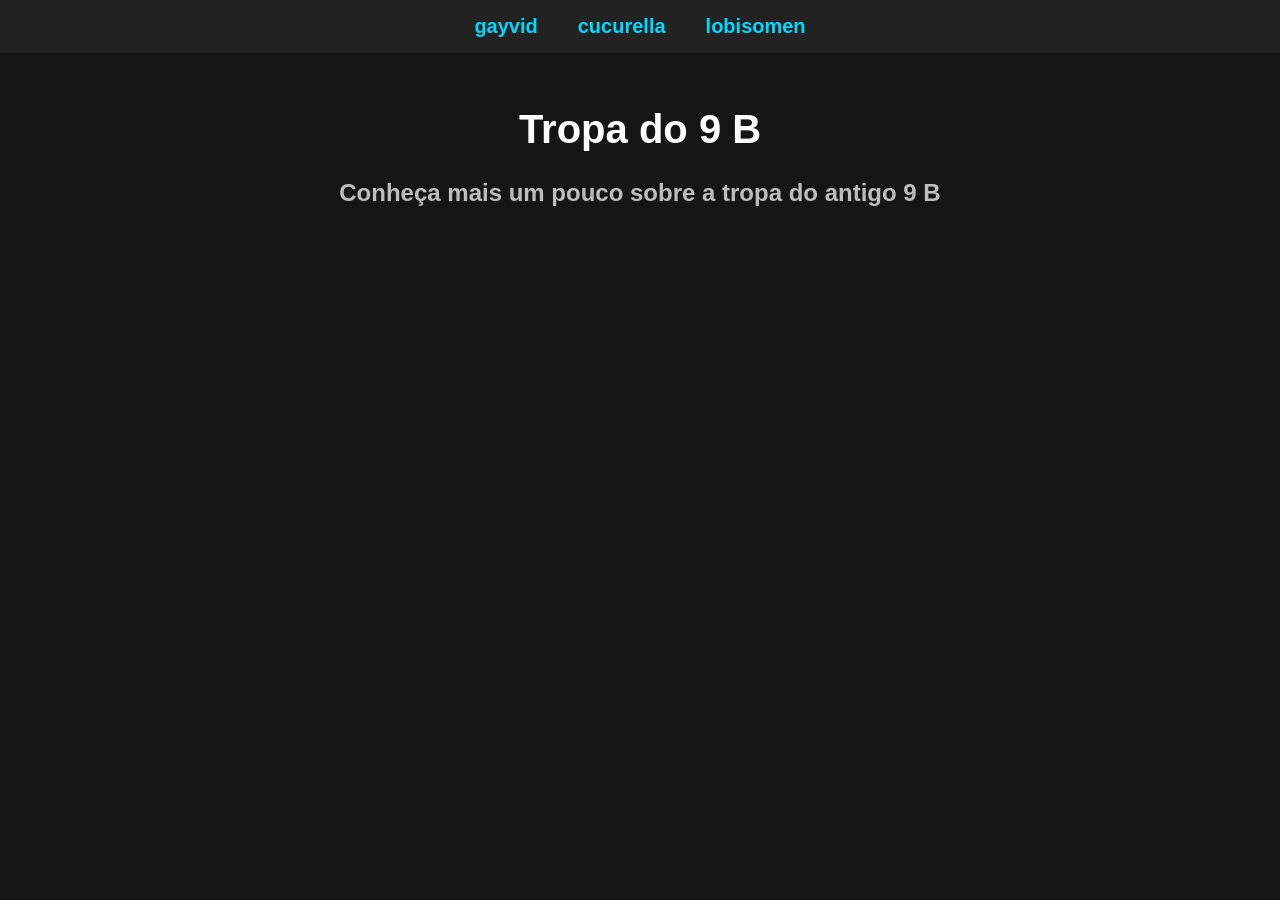
<file: index.html>
<!DOCTYPE html>
<html lang="pt-br">
<head>
    <meta charset="UTF-8">
    <meta name="viewport" content="width=device-width, initial-scale=1.0">
    <title>Tropa do 9 B</title>
     <link rel="stylesheet" href="style.css">
</head>
<body>

    <h1 style="text-align: center;">Tropa do 9 B</h1>

    <h2 style="text-align: center;">
        Conheça mais um pouco sobre a tropa do antigo 9 B
    </h2>

    <nav>
        <h1><a href="tartaruga.html">gayvid</a></h1>
        <h1><a href="cabelo.html">cucurella</a></h1>
        <h1><a href="gkbeludo.html">lobisomen</a></h1>
    </nav>

</body>
</html>
</file>
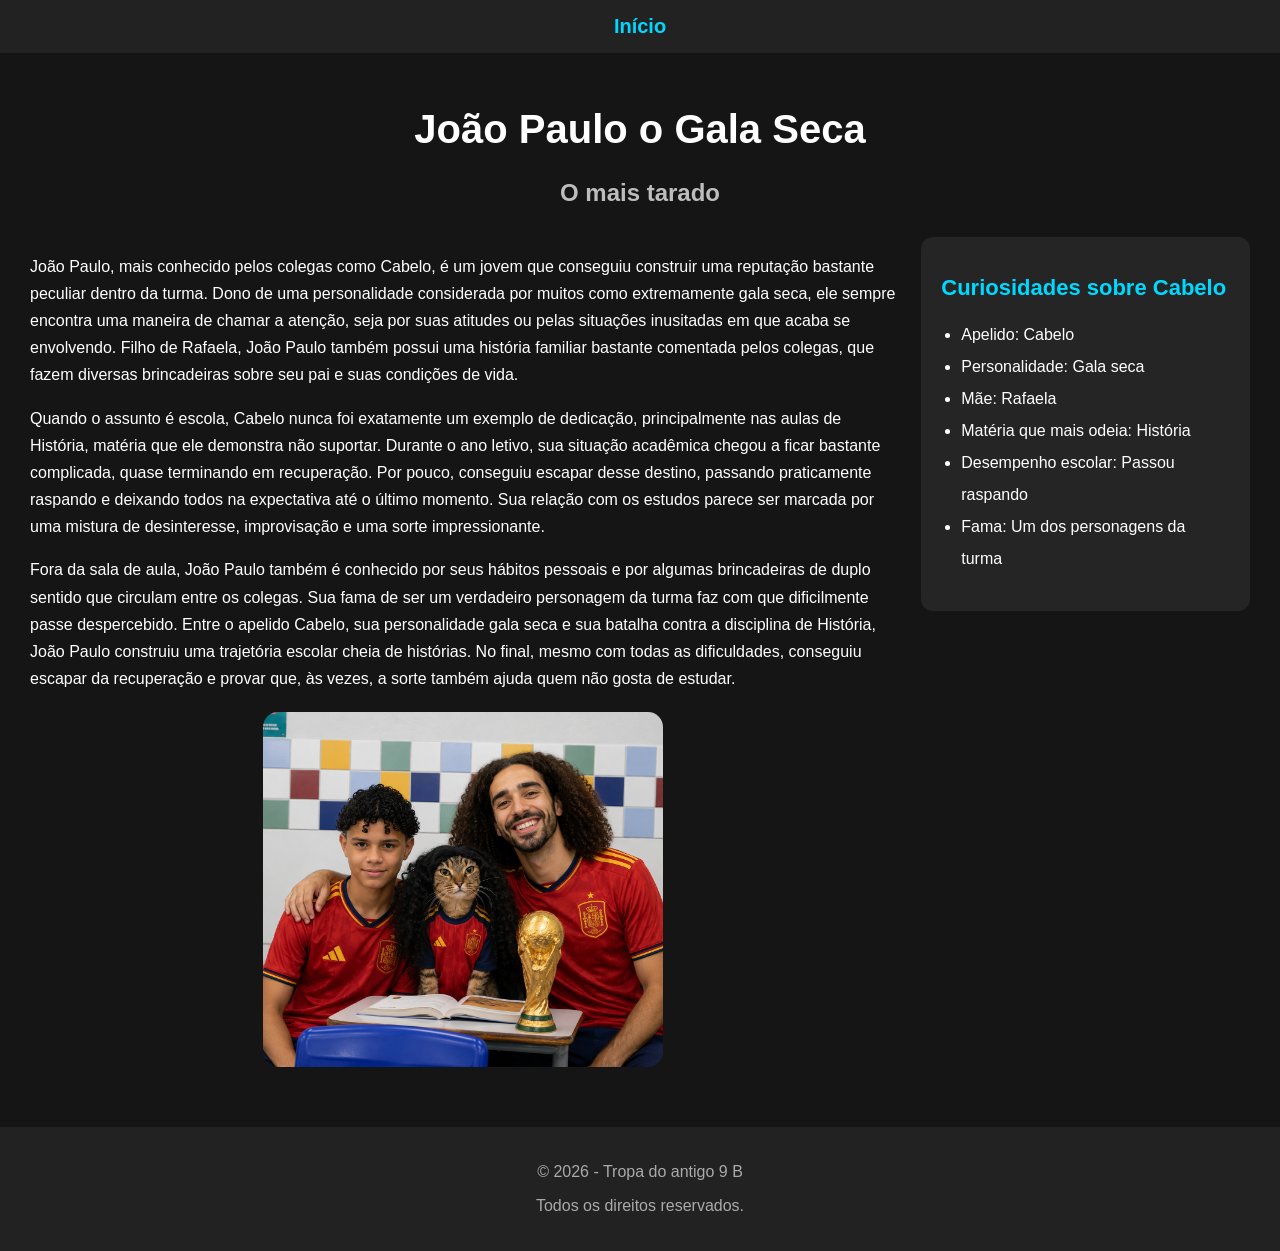
<file: cabelo.html>
<!DOCTYPE html>
<html lang="pt-br">
<head>
    <meta charset="UTF-8">
    <meta name="viewport" content="width=device-width, initial-scale=1.0">
    <title>João Paulo o Gala Seca</title>
    <link rel="stylesheet" href="style.css">
</head>

<body>

    <h1>João Paulo o Gala Seca</h1>
    <h2>O mais tarado</h2>

    <div class="conteudo">

        <main>
            <p>João Paulo, mais conhecido pelos colegas como Cabelo, é um jovem que conseguiu construir uma reputação bastante peculiar dentro da turma. Dono de uma personalidade considerada por muitos como extremamente gala seca, ele sempre encontra uma maneira de chamar a atenção, seja por suas atitudes ou pelas situações inusitadas em que acaba se envolvendo. Filho de Rafaela, João Paulo também possui uma história familiar bastante comentada pelos colegas, que fazem diversas brincadeiras sobre seu pai e suas condições de vida.</p>

            <p>Quando o assunto é escola, Cabelo nunca foi exatamente um exemplo de dedicação, principalmente nas aulas de História, matéria que ele demonstra não suportar. Durante o ano letivo, sua situação acadêmica chegou a ficar bastante complicada, quase terminando em recuperação. Por pouco, conseguiu escapar desse destino, passando praticamente raspando e deixando todos na expectativa até o último momento. Sua relação com os estudos parece ser marcada por uma mistura de desinteresse, improvisação e uma sorte impressionante.</p>

            <p>Fora da sala de aula, João Paulo também é conhecido por seus hábitos pessoais e por algumas brincadeiras de duplo sentido que circulam entre os colegas. Sua fama de ser um verdadeiro personagem da turma faz com que dificilmente passe despercebido. Entre o apelido Cabelo, sua personalidade gala seca e sua batalha contra a disciplina de História, João Paulo construiu uma trajetória escolar cheia de histórias. No final, mesmo com todas as dificuldades, conseguiu escapar da recuperação e provar que, às vezes, a sorte também ajuda quem não gosta de estudar.</p>

            <img width="25%" src="Time de futebol e mascote.png" alt="Time de futebol e mascote">
        </main>

        <aside>
            <h2>Curiosidades sobre Cabelo</h2>

            <ul>
                <li>Apelido: Cabelo</li>
                <li>Personalidade: Gala seca</li>
                <li>Mãe: Rafaela</li>
                <li>Matéria que mais odeia: História</li>
                <li>Desempenho escolar: Passou raspando</li>
                <li>Fama: Um dos personagens da turma</li>
            </ul>
        </aside>

    </div>

    <nav>
        <h1><a href="index.html">Início</a></h1>
    </nav>

    <footer>
        <p>© 2026 - Tropa do antigo 9 B</p>
        <p>Todos os direitos reservados.</p>
    </footer>

</body>
</html>
</file>
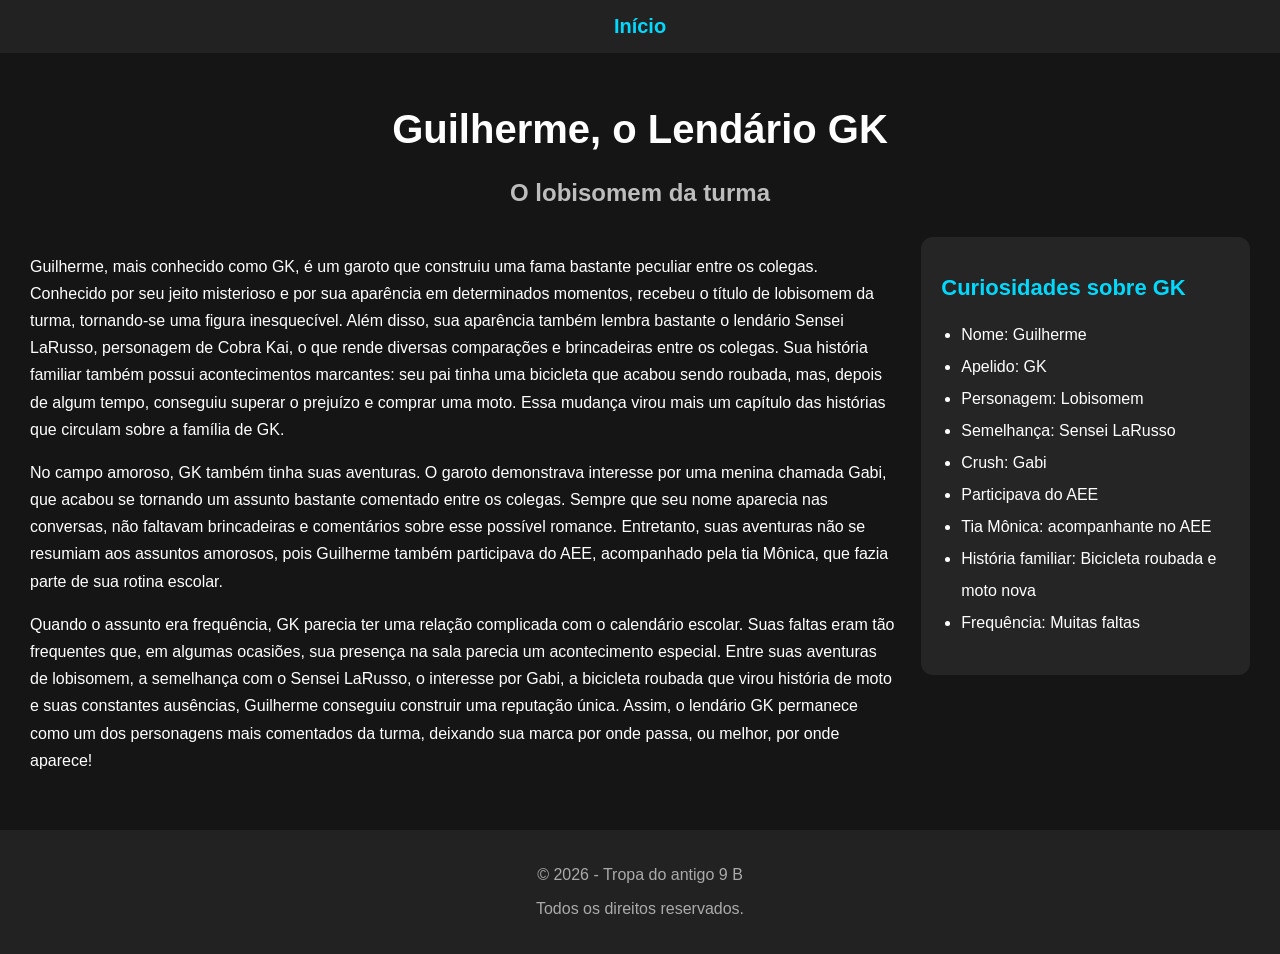
<file: gkbeludo.html>
<!DOCTYPE html>
<html lang="pt-br">
<head>
    <meta charset="UTF-8">
    <meta name="viewport" content="width=device-width, initial-scale=1.0">
    <title>Guilherme - O Lendário GK</title>
    <link rel="stylesheet" href="style.css">
</head>

<body>

    <h1>Guilherme, o Lendário GK</h1>
    <h2>O lobisomem da turma</h2>

    <div class="conteudo">

        <main>

            <p>Guilherme, mais conhecido como GK, é um garoto que construiu uma fama bastante peculiar entre os colegas. Conhecido por seu jeito misterioso e por sua aparência em determinados momentos, recebeu o título de lobisomem da turma, tornando-se uma figura inesquecível. Além disso, sua aparência também lembra bastante o lendário Sensei LaRusso, personagem de Cobra Kai, o que rende diversas comparações e brincadeiras entre os colegas. Sua história familiar também possui acontecimentos marcantes: seu pai tinha uma bicicleta que acabou sendo roubada, mas, depois de algum tempo, conseguiu superar o prejuízo e comprar uma moto. Essa mudança virou mais um capítulo das histórias que circulam sobre a família de GK.</p>

            <p>No campo amoroso, GK também tinha suas aventuras. O garoto demonstrava interesse por uma menina chamada Gabi, que acabou se tornando um assunto bastante comentado entre os colegas. Sempre que seu nome aparecia nas conversas, não faltavam brincadeiras e comentários sobre esse possível romance. Entretanto, suas aventuras não se resumiam aos assuntos amorosos, pois Guilherme também participava do AEE, acompanhado pela tia Mônica, que fazia parte de sua rotina escolar.</p>

            <p>Quando o assunto era frequência, GK parecia ter uma relação complicada com o calendário escolar. Suas faltas eram tão frequentes que, em algumas ocasiões, sua presença na sala parecia um acontecimento especial. Entre suas aventuras de lobisomem, a semelhança com o Sensei LaRusso, o interesse por Gabi, a bicicleta roubada que virou história de moto e suas constantes ausências, Guilherme conseguiu construir uma reputação única. Assim, o lendário GK permanece como um dos personagens mais comentados da turma, deixando sua marca por onde passa, ou melhor, por onde aparece!</p>

        </main>

        <aside>

            <h2>Curiosidades sobre GK</h2>

            <ul>
                <li>Nome: Guilherme</li>
                <li>Apelido: GK</li>
                <li>Personagem: Lobisomem</li>
                <li>Semelhança: Sensei LaRusso</li>
                <li>Crush: Gabi</li>
                <li>Participava do AEE</li>
                <li>Tia Mônica: acompanhante no AEE</li>
                <li>História familiar: Bicicleta roubada e moto nova</li>
                <li>Frequência: Muitas faltas</li>
            </ul>

        </aside>

    </div>

    <nav>
        <h1><a href="index.html">Início</a></h1>
    </nav>

    <footer>
        <p>© 2026 - Tropa do antigo 9 B</p>
        <p>Todos os direitos reservados.</p>
    </footer>

</body>
</html>
</file>
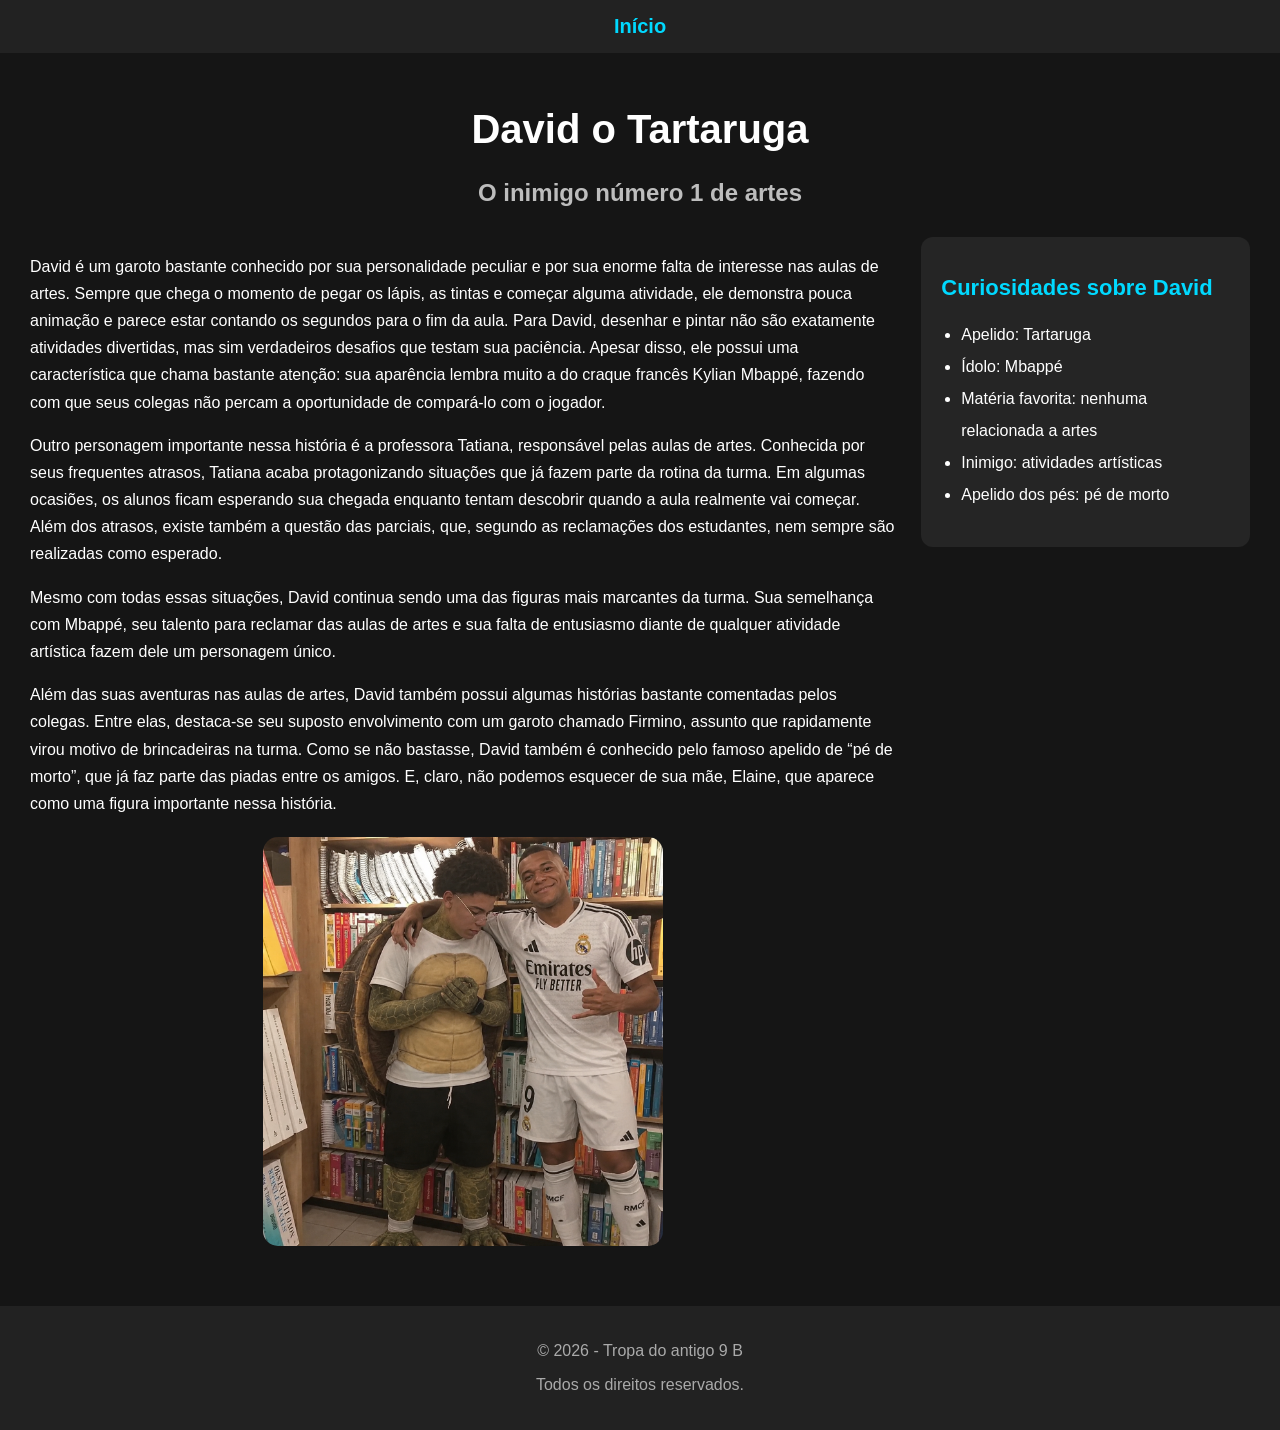
<file: tartaruga.html>
<!DOCTYPE html>
<html lang="pt-br">
<head>
    <meta charset="UTF-8">
    <meta name="viewport" content="width=device-width, initial-scale=1.0">
    <title>David o Tartaruga</title>
    <link rel="stylesheet" href="style.css">
</head>

<body>

    <h1>David o Tartaruga</h1>
    <h2>O inimigo número 1 de artes</h2>

    <div class="conteudo">

        <main>
            <p>David é um garoto bastante conhecido por sua personalidade peculiar e por sua enorme falta de interesse nas aulas de artes. Sempre que chega o momento de pegar os lápis, as tintas e começar alguma atividade, ele demonstra pouca animação e parece estar contando os segundos para o fim da aula. Para David, desenhar e pintar não são exatamente atividades divertidas, mas sim verdadeiros desafios que testam sua paciência. Apesar disso, ele possui uma característica que chama bastante atenção: sua aparência lembra muito a do craque francês Kylian Mbappé, fazendo com que seus colegas não percam a oportunidade de compará-lo com o jogador.</p>

            <p>Outro personagem importante nessa história é a professora Tatiana, responsável pelas aulas de artes. Conhecida por seus frequentes atrasos, Tatiana acaba protagonizando situações que já fazem parte da rotina da turma. Em algumas ocasiões, os alunos ficam esperando sua chegada enquanto tentam descobrir quando a aula realmente vai começar. Além dos atrasos, existe também a questão das parciais, que, segundo as reclamações dos estudantes, nem sempre são realizadas como esperado.</p>

            <p>Mesmo com todas essas situações, David continua sendo uma das figuras mais marcantes da turma. Sua semelhança com Mbappé, seu talento para reclamar das aulas de artes e sua falta de entusiasmo diante de qualquer atividade artística fazem dele um personagem único.</p>

            <p>Além das suas aventuras nas aulas de artes, David também possui algumas histórias bastante comentadas pelos colegas. Entre elas, destaca-se seu suposto envolvimento com um garoto chamado Firmino, assunto que rapidamente virou motivo de brincadeiras na turma. Como se não bastasse, David também é conhecido pelo famoso apelido de “pé de morto”, que já faz parte das piadas entre os amigos. E, claro, não podemos esquecer de sua mãe, Elaine, que aparece como uma figura importante nessa história.</p>

            <img width="25%" src="Tartaruga e Mbappé na Livraria.png" alt="David ao lado de Mbappé">
        </main>

        <aside>
            <h2>Curiosidades sobre David</h2>

            <ul>
                <li>Apelido: Tartaruga</li>
                <li>Ídolo: Mbappé</li>
                <li>Matéria favorita: nenhuma relacionada a artes</li>
                <li>Inimigo: atividades artísticas</li>
                <li>Apelido dos pés: pé de morto</li>
            </ul>
        </aside>

    </div>

    <nav>
        <h1><a href="index.html">Início</a></h1>
    </nav>

    <footer>
        <p>© 2026 - Tropa do antigo 9 B</p>
        <p>Todos os direitos reservados.</p>
    </footer>

</body>
</html>
</file>
<file: style.css>
/* Configurações gerais */
body {
    background-color: #151515;
    color: white;
    font-family: Arial, sans-serif;
    margin: 0;
    padding-top: 80px;
}

/* Título principal */
body > h1 {
    text-align: center;
    color: #ffffff;
    font-size: 40px;
}

/* Subtítulo */
body > h2 {
    text-align: center;
    color: #bdbdbd;
}

/* Imagem */
img {
    width: 400px;
    height: auto;
    display: block;
    margin: 20px auto;
    border-radius: 15px;
}

/* Menu no topo */
nav {
    display: flex;
    justify-content: center;
    align-items: center;
    gap: 40px;
    background-color: #222;
    padding: 15px;
    position: fixed;
    top: 0;
    left: 0;
    width: 100%;
    box-sizing: border-box;
    z-index: 1000;
}

/* Títulos do menu */
nav h1 {
    font-size: 20px;
    margin: 0;
}

/* Links */
nav a {
    color: #00d9ff;
    text-decoration: none;
    transition: color 0.3s ease;
}

/* Efeito ao passar o mouse */
nav a:hover {
    color: #ff4444;
}

/* Organização do conteúdo */
.conteudo {
    display: flex;
    gap: 25px;
    margin: 30px;
    align-items: flex-start;
}

/* Conteúdo principal */
main {
    flex: 3;
    line-height: 1.7;
}

/* Barra lateral */
aside {
    flex: 1;
    background-color: #252525;
    padding: 20px;
    border-radius: 12px;
    color: white;
}

aside h2 {
    color: #00d9ff;
    font-size: 22px;
}

aside ul {
    padding-left: 20px;
    line-height: 2;
}

/* Rodapé */
footer {
    background-color: #222;
    color: #aaa;
    text-align: center;
    padding: 20px;
    margin-top: 40px;
}
</file>
